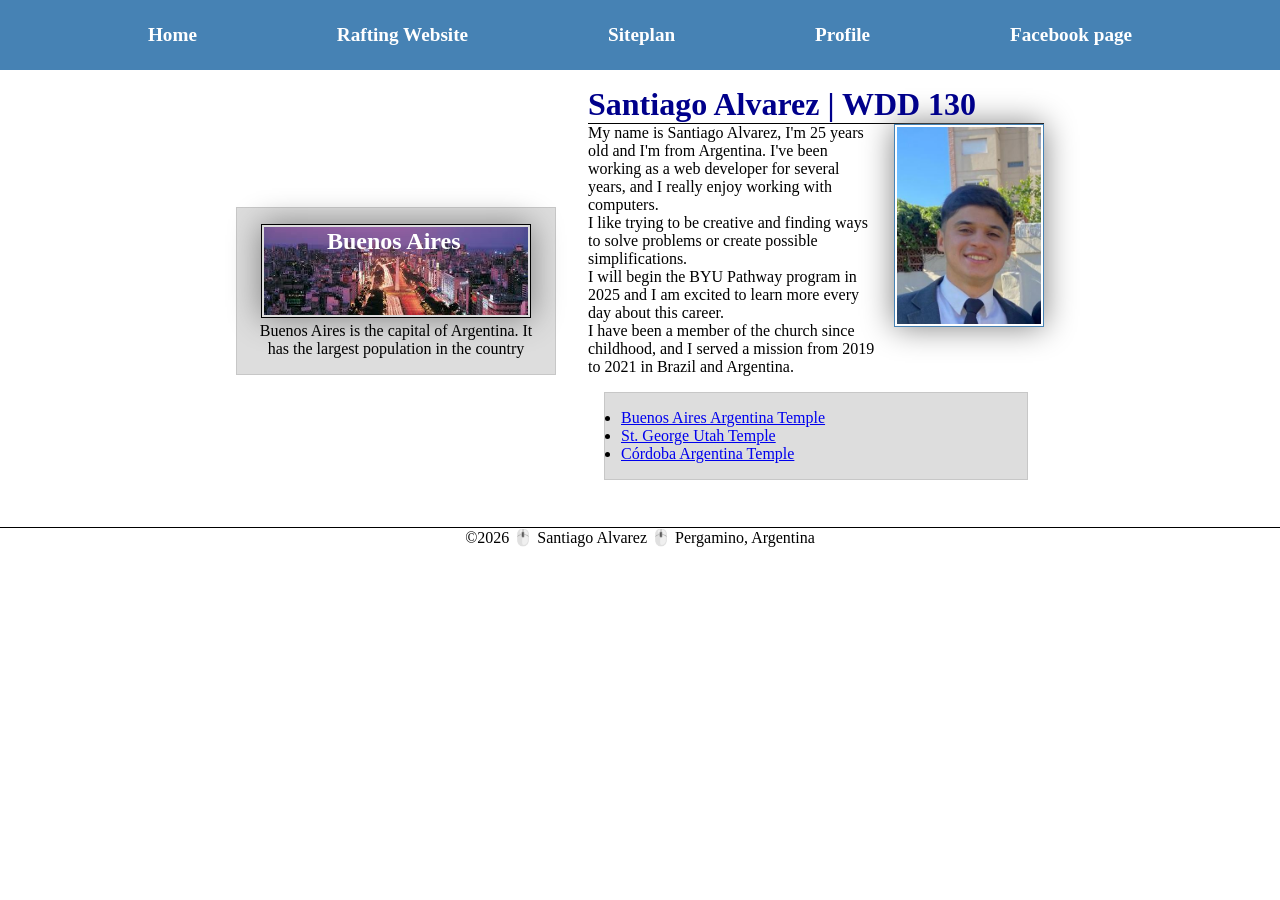
<file: index.html>
<!DOCTYPE html>
<html lang="en-US">

<head>
    <meta charset="UTF-8">
    <meta name="viewport" content="width=device-width, initial-scale=1.0">
    <title>Santiago Alvarez | WDD 130</title>
    <meta name="description"
      content="My name is Santiago Alvarez and this is my Home Page of my website to get to know me better. WDD 130">
    <meta name="author" content="Santiago Alvarez">
    <link rel="stylesheet" href="styles/styles.css">
</head>

<body>
    <header>
        <nav>
            <a href="#">Home</a>
            <a href="wwr/">Rafting Website</a>
            <a href="wwr/site-plan-rafting.html">Siteplan</a>
            <a href="https://www.linkedin.com/in/santiagoalvarezwebdeveloper/">Profile</a>
            <a href="https://www.facebook.com/santiago.alvarez.5015">Facebook page</a>
        </nav>
    </header>
    <div class="grid">
        <main>
            <h1>Santiago Alvarez | WDD 130</h1>
            <img src="images/profile.jpg" alt="Santiago Alvarez" width="200">
            <p>
                My name is Santiago Alvarez, I'm 25 years old and I'm from Argentina. I've been
                working
                as a web developer for several years, and I really enjoy working with computers.
                <br>
                I like trying to be creative and finding ways to solve problems or create possible
                simplifications. <br>
                I will begin the BYU Pathway program in 2025 and I am excited to learn more every
                day
                about this
                career. <br>
                I have been a member of the church since childhood, and I served a mission from 2019
                to
                2021 in
                Brazil and Argentina.
            </p>
            <ul class="box">
                <li>
                    <a href="https://www.churchofjesuschrist.org/temples/details/buenos-aires-argentina-temple"
                      target="_blank">Buenos Aires Argentina Temple</a>
                </li>
                <li>
                    <a href="https://www.churchofjesuschrist.org/temples/details/st.-george-utah-temple"
                      target="_blank">St. George Utah Temple</a>
                </li>
                <li>
                    <a href="https://www.churchofjesuschrist.org/temples/details/cordoba-argentina-temple"
                      target="_blank">Córdoba Argentina Temple</a>
                </li>
            </ul>
        </main>
        <aside class="box">
            <h2>Buenos Aires</h2>
            <img src="images/buenos-aires.jpg" alt="Buenos Aires landscape">
            <p>Buenos Aires is the capital of Argentina. It has the largest population in the
                country
            </p>
        </aside>
    </div>
    <footer>
        <p>©2026 🖱️ Santiago Alvarez 🖱️ Pergamino, Argentina</p>
    </footer>
</body>

</html>
</file>
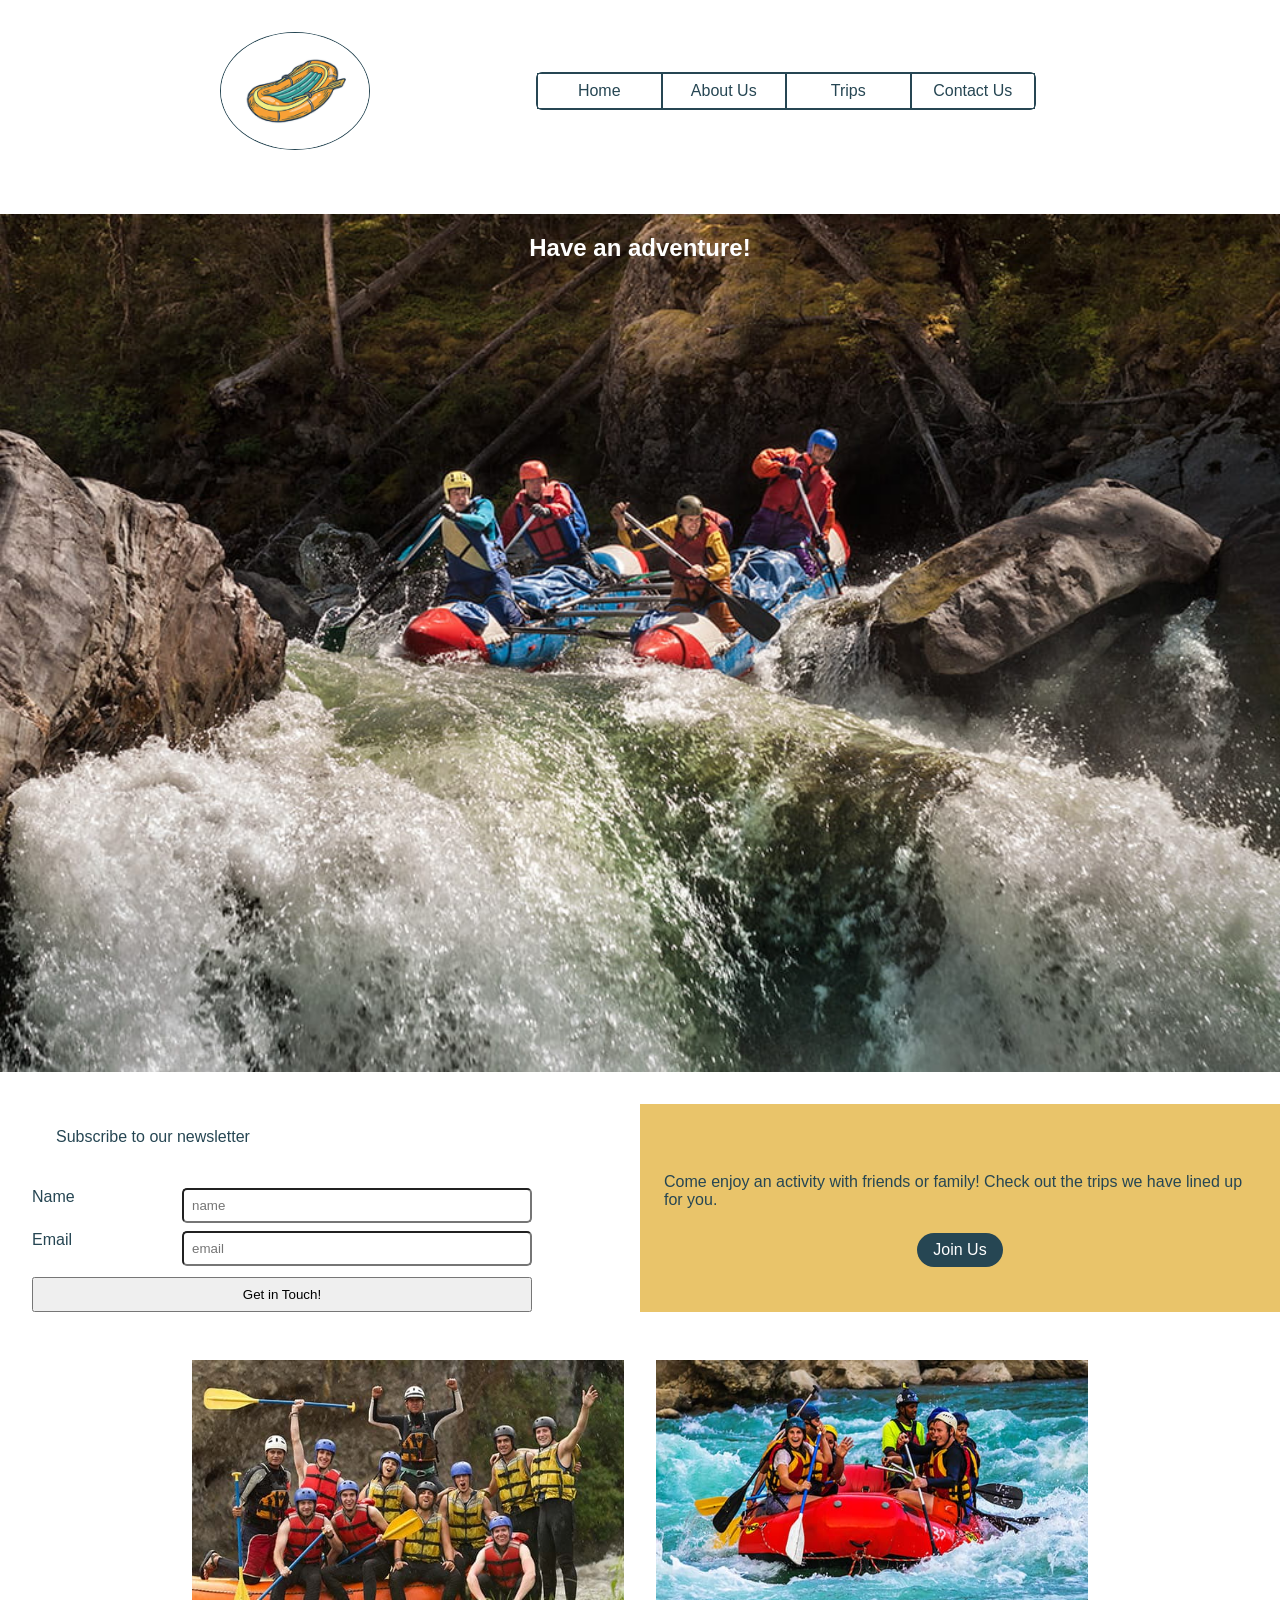
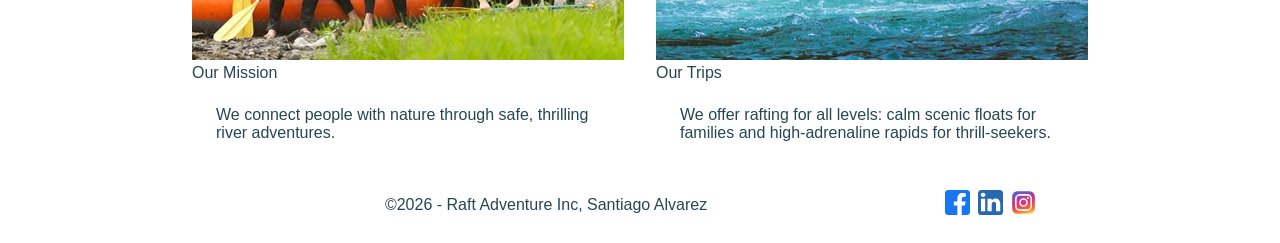
<file: wwr/index.html>
<!DOCTYPE html>
<html lang="en">

<head>
    <meta charset="UTF-8">
    <meta name="viewport" content="width=device-width, initial-scale=1.0">
    <title>Home - Raft Adventure Inc</title>
    <meta name="description"
      content="This is a website about whitewater rafting. Here you will find information about our services, goals and mission">
    <meta name="author" content="Santiago Alvarez">
    <link rel="stylesheet" href="styles/rafting.css">
</head>

<body class="home">
    <header>
        <img src="images/logo.png" alt="logo">
        <nav>
            <ul>
                <li>
                    <a href="index.html">Home</a>
                </li>
                <li>
                    <a href="about.html">About Us</a>
                </li>
                <li>
                    <a href="trips.html">Trips</a>
                </li>
                <li>
                    <a href="contact.html">Contact Us</a>
                </li>
            </ul>
        </nav>
    </header>
    <main>
        <section class="container-home-image">
            <h1>Have an adventure!</h1>
            <img src="images/home_image.jpg" alt="">
        </section>
        <div class="container-newsletter-trip">
            <div class="container-from-newsletter">
                <form class="form-container">
                    <p>Subscribe to our newsletter</p>
                    <br>
                    <div class="form-item">
                        <label for="name">Name</label>
                        <input type="text" name="name" id="name" placeholder="name">
                    </div>
                    <div class="form-item">
                        <label for="email">Email</label>
                        <input type="email" name="Email" id="email" placeholder="email">
                    </div>
                    <button type="submit">Get in Touch!</button>
                </form>
            </div>
            <div class="call-to-action">
                <p>Come enjoy an activity with friends or family! Check out the trips we have lined
                    up
                    for you.</p>
                <a href="trips.html">
                    Join Us
                </a>
            </div>
        </div>
        <div class="offerings-container">
            <div class="oferings-grid">
                <div>
                    <figure>
                        <img src="images/offerings_3.jpg" alt="people">
                        <figcaption>Our Mission</figcaption>
                    </figure>
                    <p>We connect people with nature through safe, thrilling river adventures.
                    </p>
                </div>
                <div>
                    <img src="images/offerings_1.jpg" alt="boat">
                    <figure>
                        <figcaption>Our Trips</figcaption>
                    </figure>
                    <p>We offer rafting for all levels: calm scenic floats for families and
                        high-adrenaline rapids for
                        thrill-seekers.</p>
                </div>
            </div>
        </div>
    </main>
    <footer>
        <p>©2026 - Raft Adventure Inc, Santiago Alvarez</p>
        <nav class="socialmedia">
            <a href="https://www.facebook.com/">
                <img src="images/facebook.svg" alt="Facebook Icon">
            </a>
            <a href="http://linkedin.com/">
                <img src="images/linkedin.svg" alt="Linkedin Icon">
            </a>
            <a href="https://www.instagram.com/">
                <img src="images/instagram.svg" alt="Instagram Icon">
            </a>
        </nav>
    </footer>
</body>

</html>
</file>
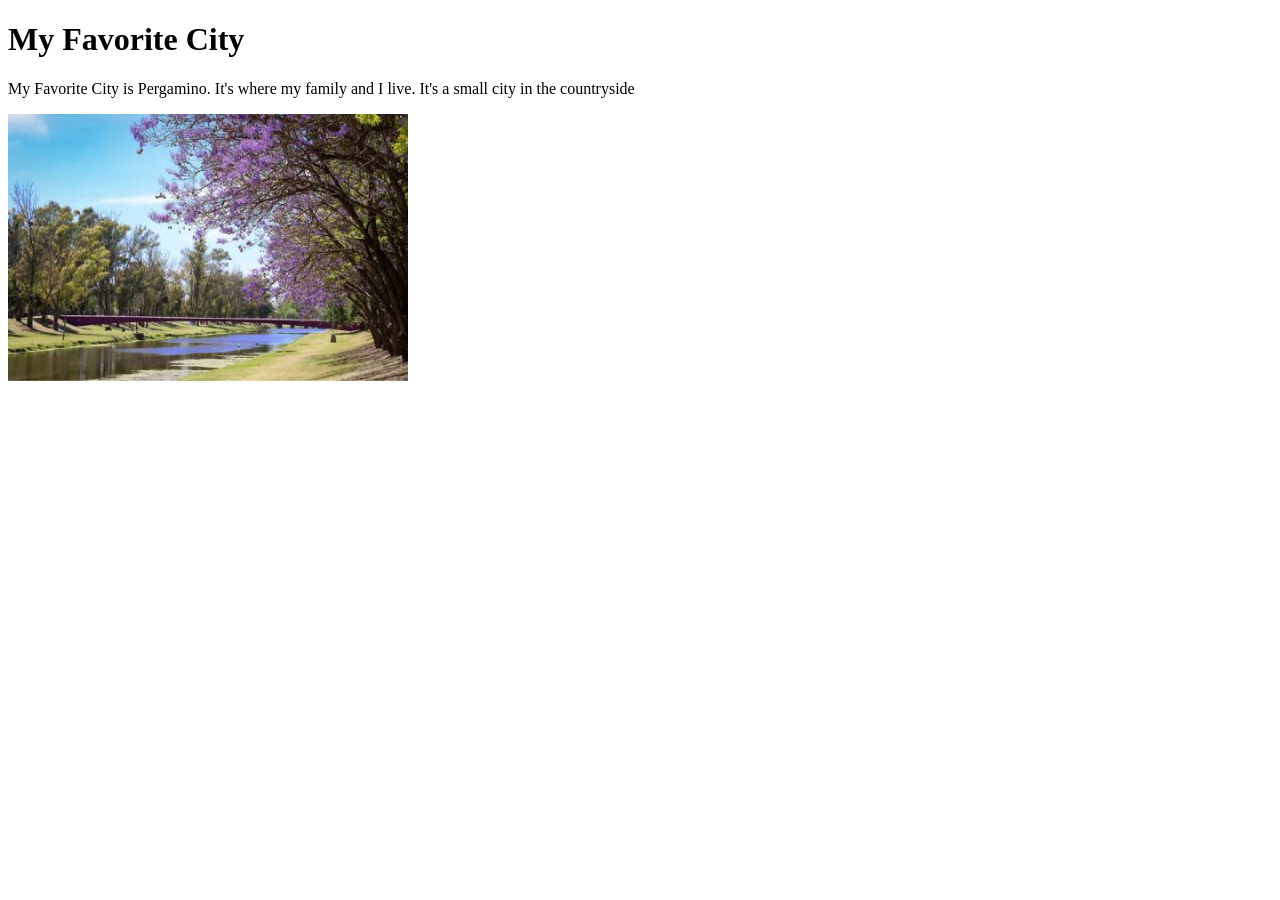
<file: week01/favorite-city.html>
<!DOCTYPE html>
<html lang="en">
<head>
    <meta charset="UTF-8">
    <meta name="viewport" content="width=device-width, initial-scale=1.0">
    <title>My Favorite City - Santiago Alvarez</title>
</head>
<body>
    <h1>My Favorite City</h1>
    <p>My Favorite City is Pergamino. It's where my family and I live. It's a small city in the countryside</p>
    <img src="images/pergamino-city.webp" alt="Pergamino, city" width="400">
</body>
</html>
</file>
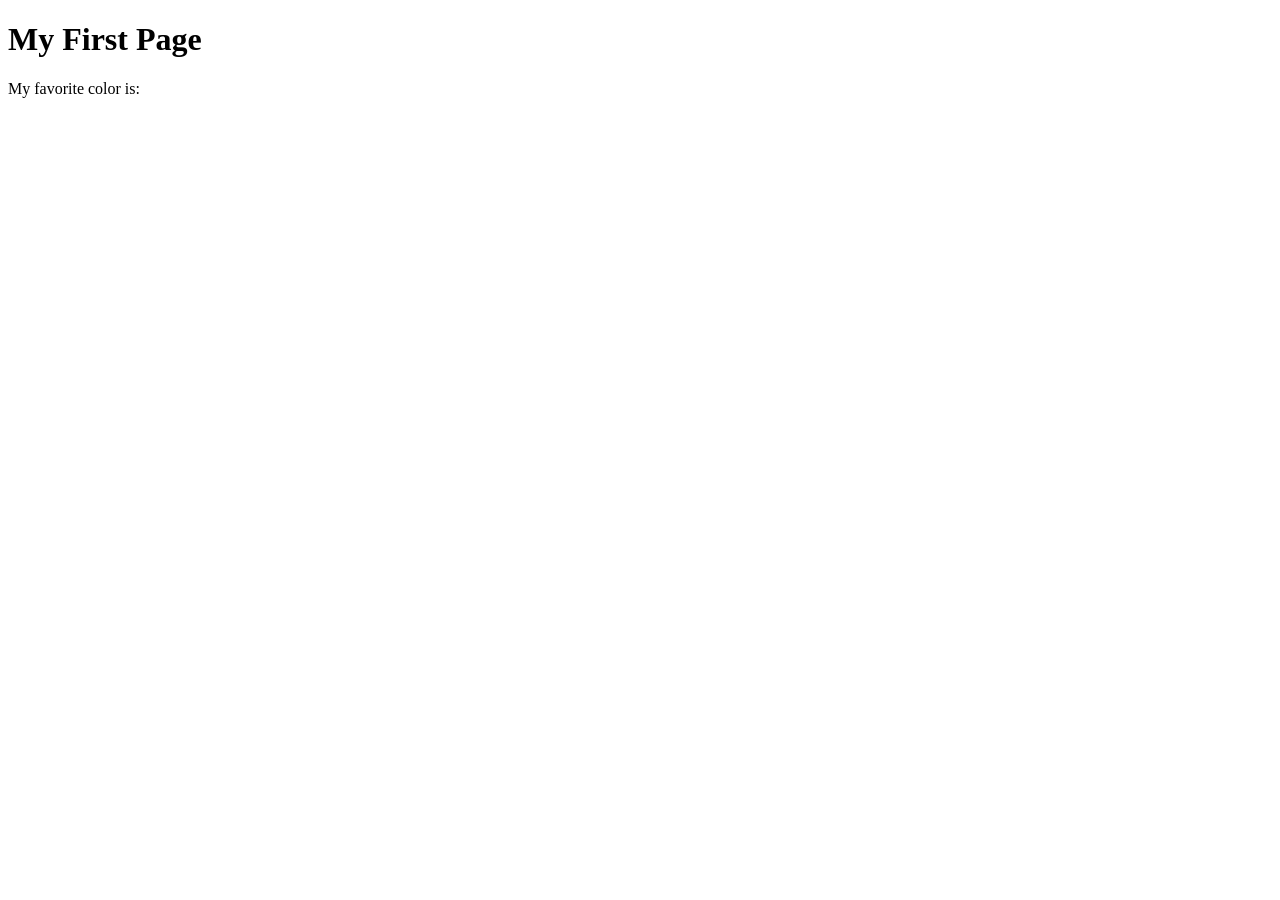
<file: week01/first-page.html>
<!DOCTYPE html>
<html lang="en">
<head>
    <meta charset="UTF-8">
    <meta name="viewport" content="width=device-width, initial-scale=1.0">
    <title>My First Page</title>
</head>
<body>
    <h1>My First Page</h1>
    <p>My favorite color is: </p>
</body>
</html>
</file>
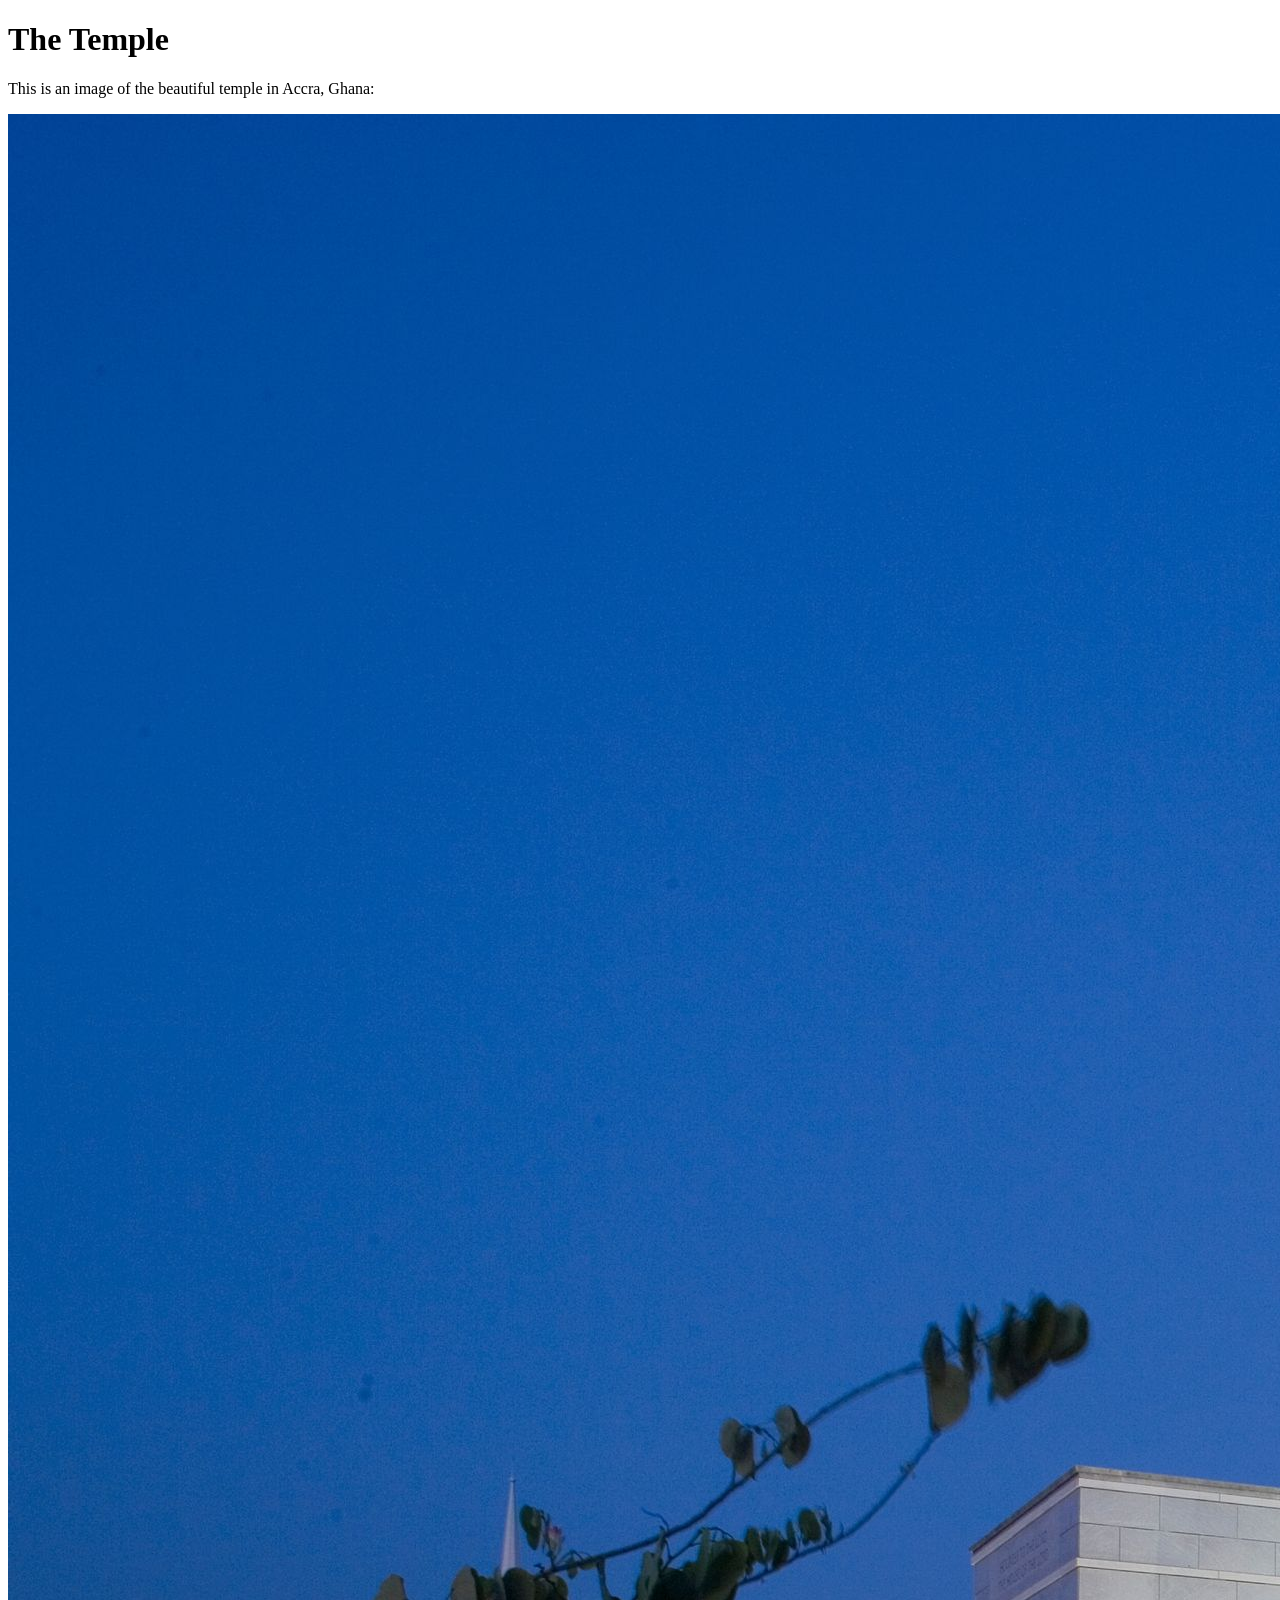
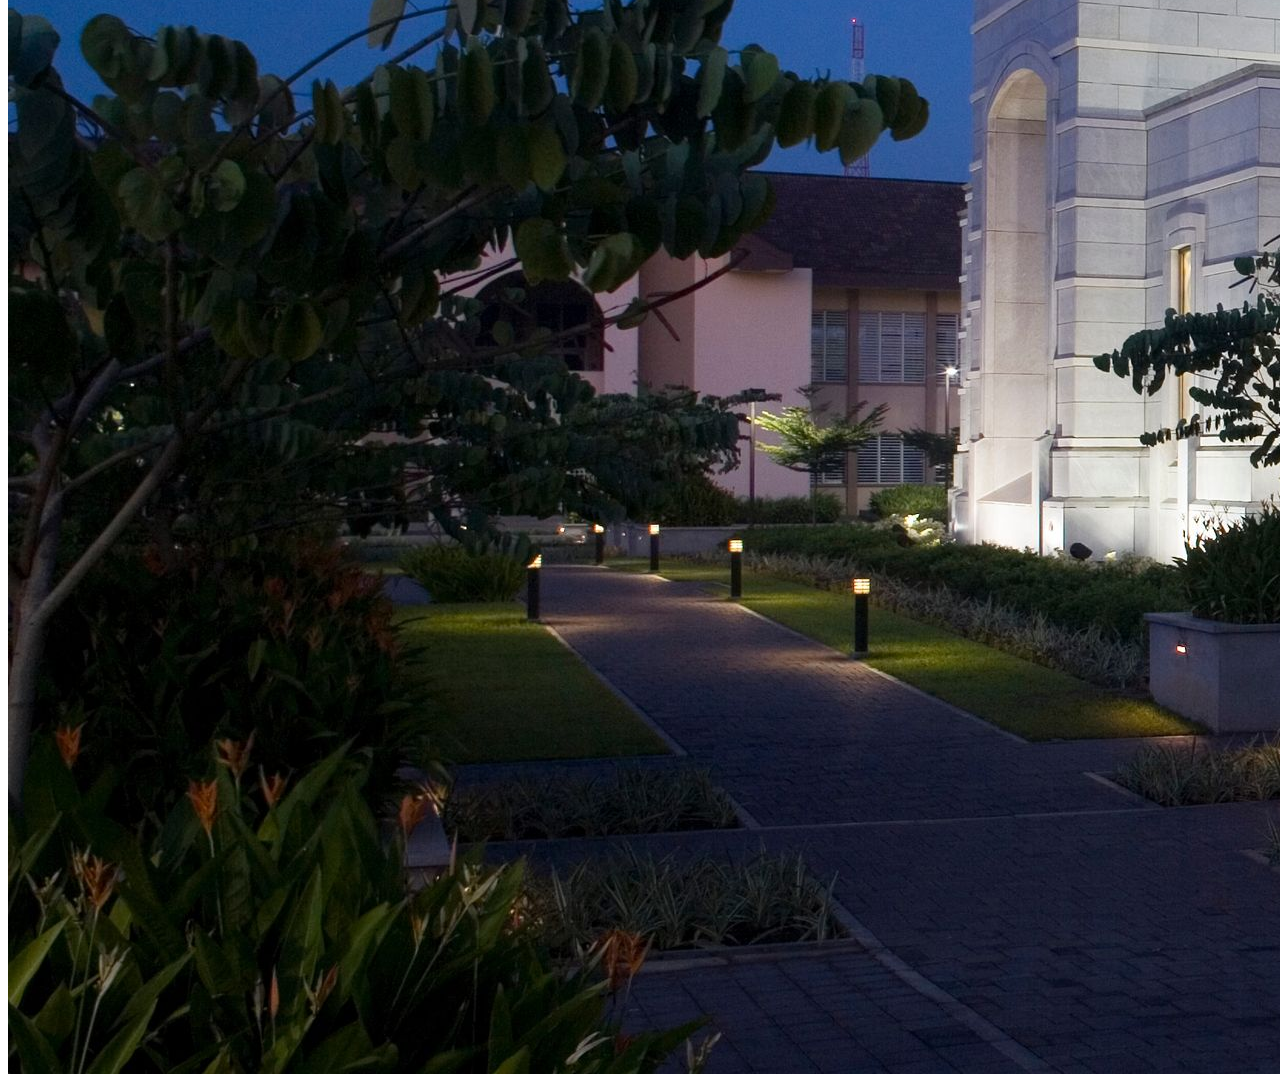
<file: week01/images.html>
<!DOCTYPE html>
<html lang="en">
<head>
    <meta charset="UTF-8">
    <meta name="viewport" content="width=device-width, initial-scale=1.0">
    <title>Temple Image</title>
</head>
<body>
    <h1>The Temple</h1>
    <p>This is an image of the beautiful temple in Accra, Ghana:</p>
    <img src="images/temple-large.jpeg" alt="The Accra Ghana Temple">
    
</body>
</html>
</file>
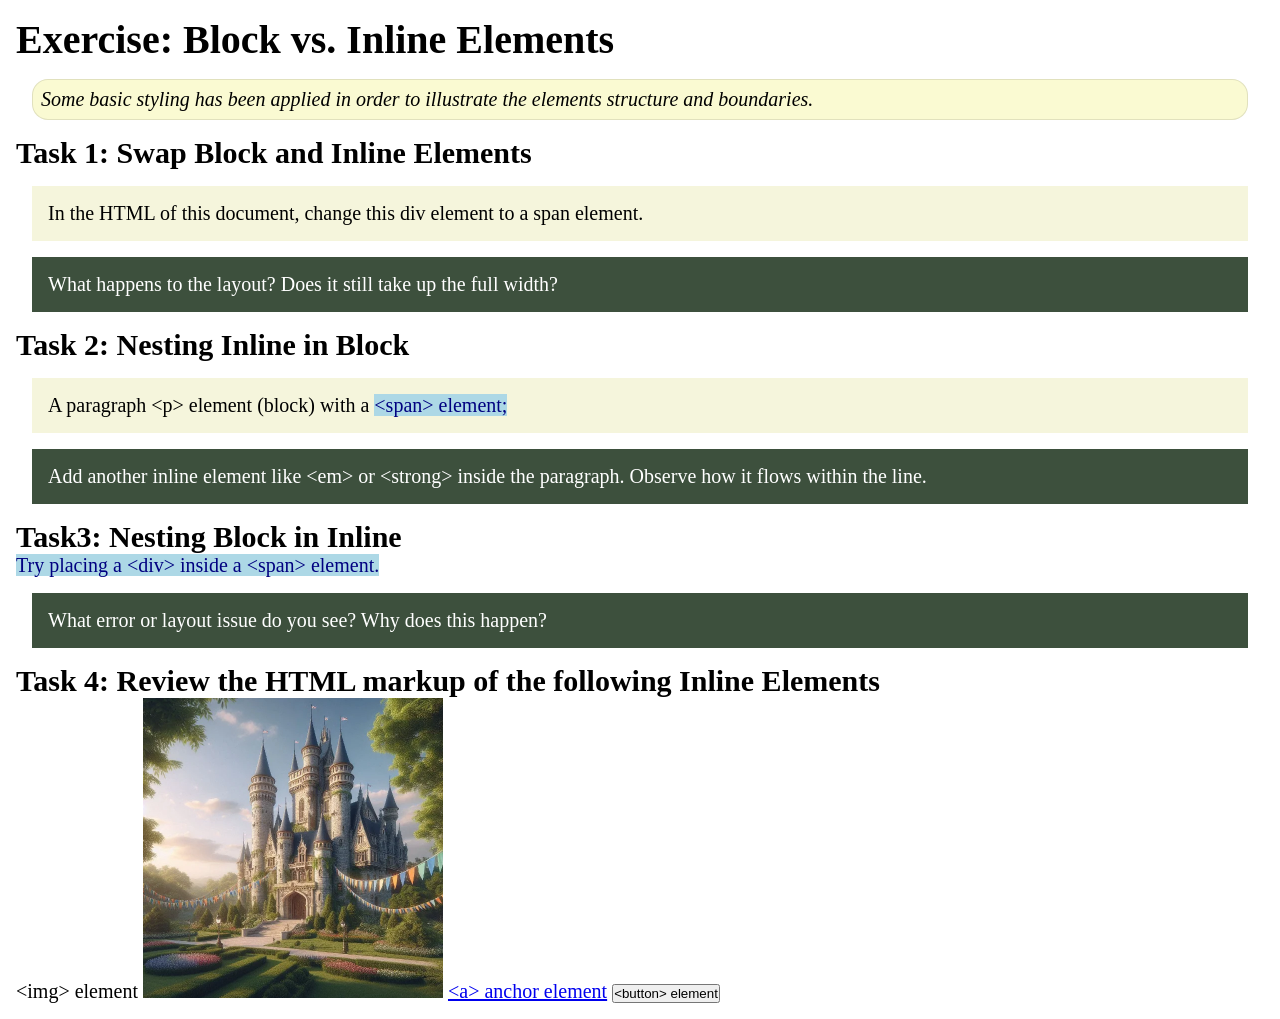
<file: week02/block-vs-inline.html>
<!DOCTYPE html>
<html lang="en">

<head>
    <meta charset="UTF-8">
    <meta name="viewport" content="width=device-width, initial-scale=1.0">
    <title>Exercise: Block vs. Inline Elements</title>
    <link rel="stylesheet" href="styles/block-vs-inline.css">
</head>

<body>
    <main>
        <h1>Exercise: Block vs. Inline Elements</h1>
        <p class="note">Some basic styling has been applied in order to illustrate the elements structure and
            boundaries.</p>

        <h2>Task 1: Swap Block and Inline Elements</h2>
        <div>In the HTML of this document, change this div element to a span element.</div>

        <p class="question">What happens to the layout? Does it still take up the full width?</p>

        <h2>Task 2: Nesting Inline in Block</h2>
        <p>A paragraph &lt;p&gt; element (block) with a <span>&lt;span&gt; element;</span></p>
        <p class="question">Add another inline element like &lt;em&gt; or &lt;strong&gt; inside the paragraph. Observe
            how it flows within the line.</p>

        <h2>Task3: Nesting Block in Inline</h2>
        <span>Try placing a &lt;div&gt; inside a &lt;span&gt; element.</span>
            <p class="question">What error or layout issue do you see? Why does this happen?</p>


            <h2>Task 4: Review the HTML markup of the following Inline Elements</h2>
        &lt;img&gt; element
        <img src="images/castle.webp" alt="placeholder image (images are inline)" width="300" height="300">
        <a href="https://churchofjesuschrist.org">&lt;a&gt; anchor element</a>
        <button type="button">&lt;button&gt; element</button>
    </main>
</body>

</html>
</file>
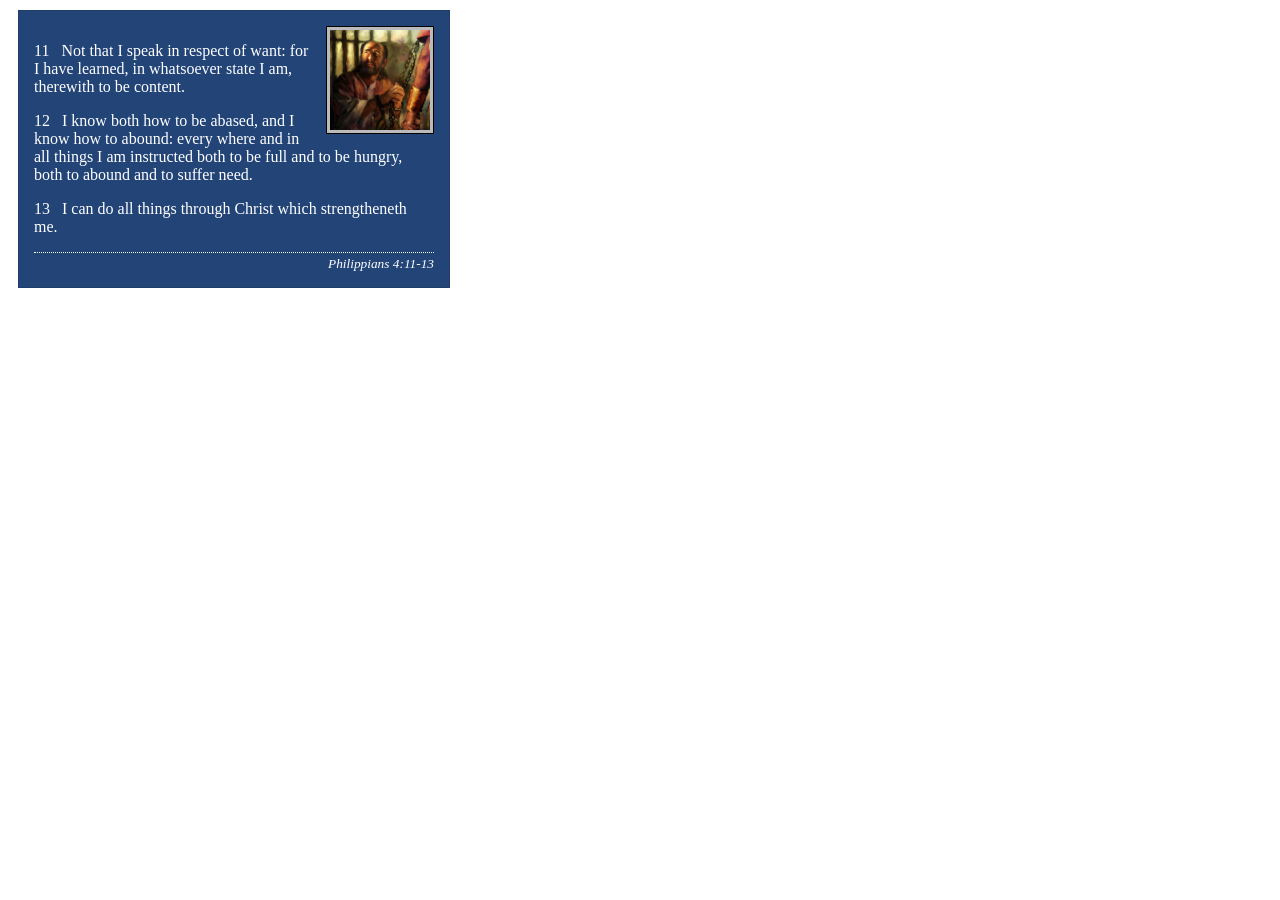
<file: week02/box-model-solution.html>
<!DOCTYPE html>
<html lang="en">
<head>
    <meta charset="UTF-8">
    <meta name="viewport" content="width=device-width, initial-scale=1.0">
    <title>Box Model Activity</title>
    <link rel="stylesheet" href="styles/box-model-solution.css">
</head>
<body>
    <main>
        <div class="callout">
            <img src="images/apostle-paul-imprisoned.webp" alt="Paul the Apostle - Imprisoned in Rome" width="200" height="200">
            <blockquote>
                <p>11 &nbsp; Not that I speak in respect of want: for I have learned, in whatsoever state I am, therewith to be content.</p>
                <p>12 &nbsp; I know both how to be abased, and I know how to abound: every where and in all things I am instructed both to be full and to be hungry, both to abound and to suffer need.</p>
                <p>13 &nbsp; I can do all things through Christ which strengtheneth me.</p>
            </blockquote>
            <cite>Philippians 4:11-13</cite>
        </div>
    </main>
</body>
</html>
</file>
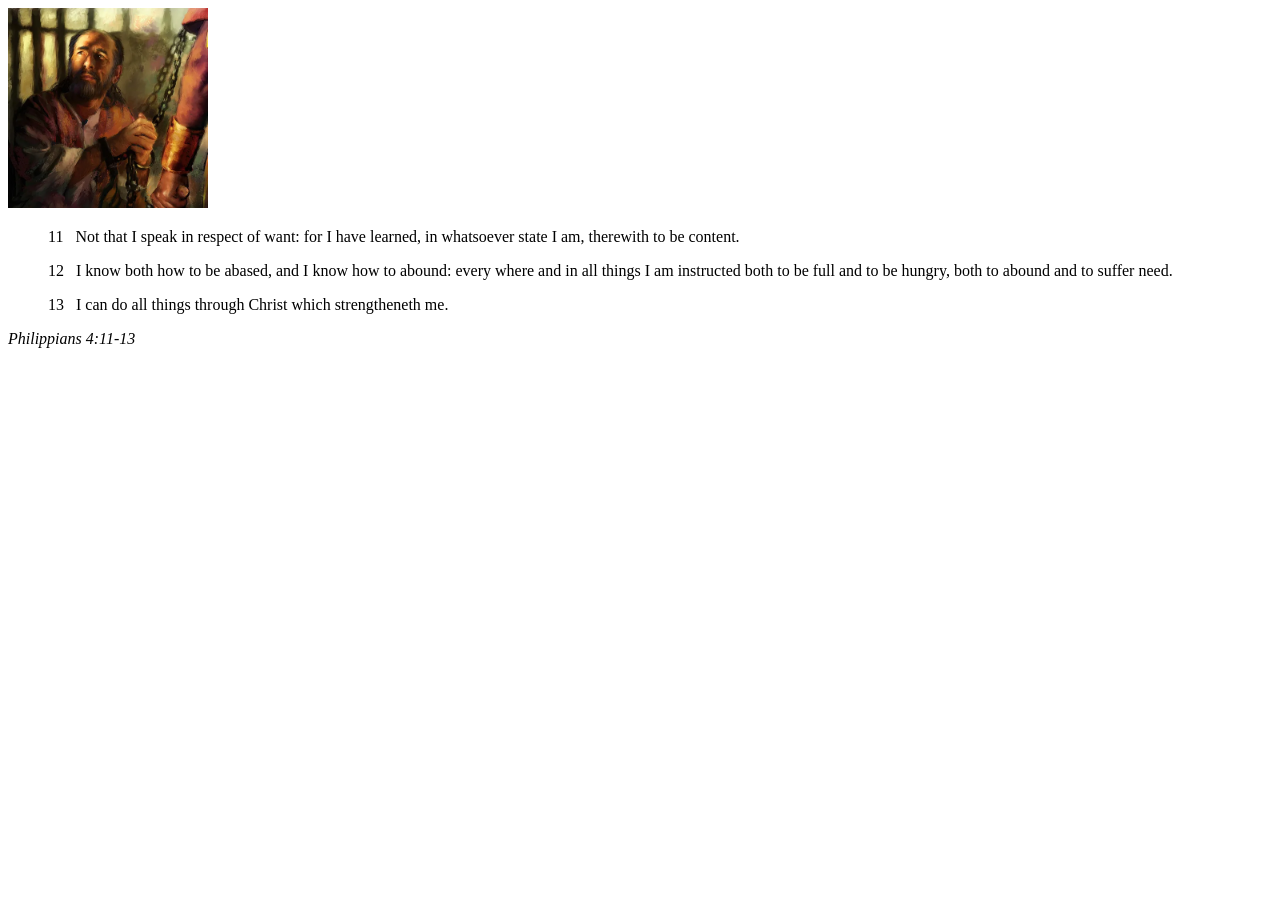
<file: week02/box-model.html>
<!DOCTYPE html>
<html lang="en">
<head>
    <meta charset="UTF-8">
    <meta name="viewport" content="width=device-width, initial-scale=1.0">
    <title>Box Model Activity</title>
</head>
<body>
    <main>
        <div class="callout">
            <img src="images/apostle-paul-imprisoned.webp" alt="Paul the Apostle - Imprisoned in Rome" width="200" height="200">
            <blockquote>
                <p>11 &nbsp; Not that I speak in respect of want: for I have learned, in whatsoever state I am, therewith to be content.</p>
                <p>12 &nbsp; I know both how to be abased, and I know how to abound: every where and in all things I am instructed both to be full and to be hungry, both to abound and to suffer need.</p>
                <p>13 &nbsp; I can do all things through Christ which strengtheneth me.</p>
            </blockquote>
            <cite>Philippians 4:11-13</cite>
        </div>
    </main>
</body>
</html>
</file>
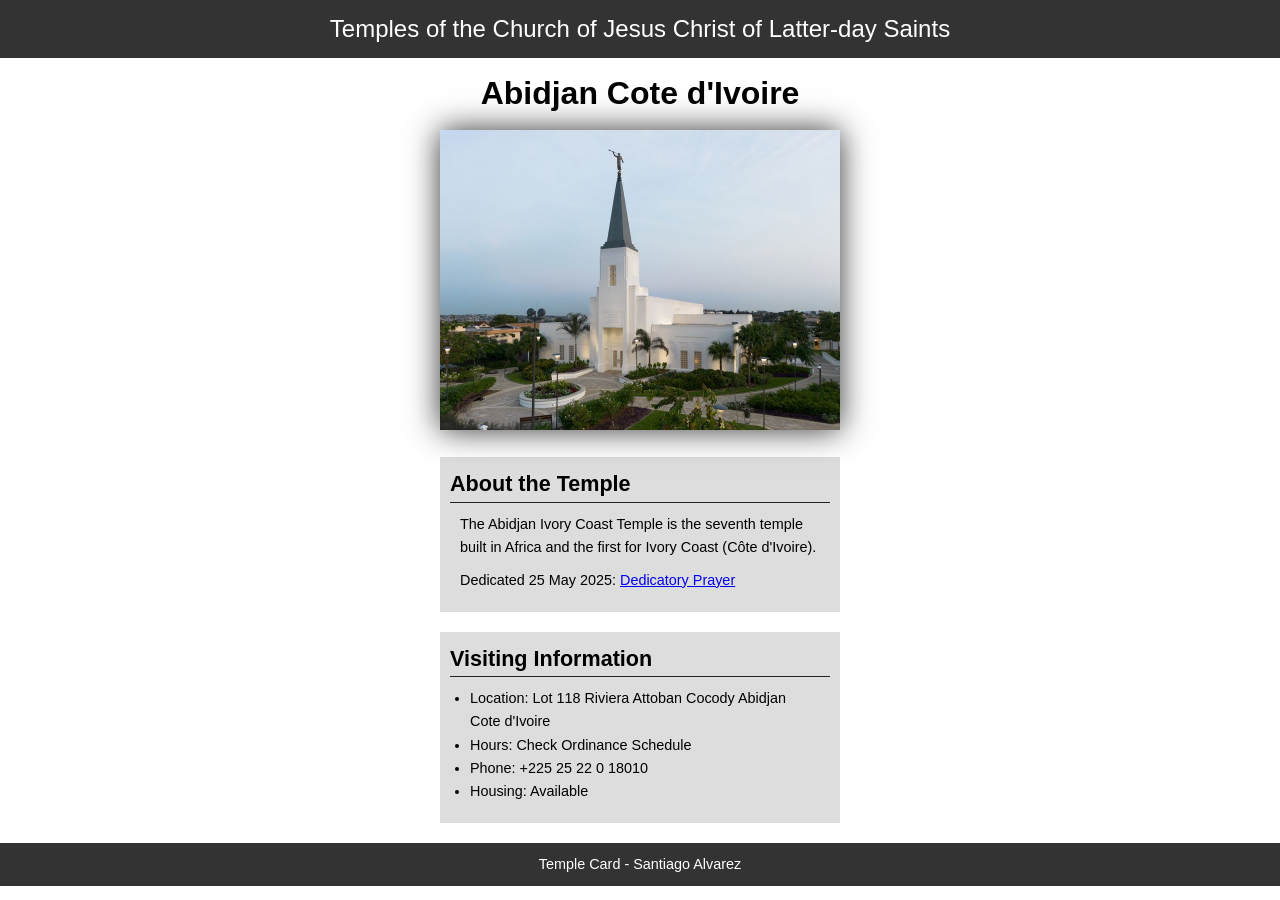
<file: week02/temple.html>
<!DOCTYPE html>
<html lang="en">

<head>
    <meta charset="UTF-8">
    <meta name="viewport" content="width=device-width, initial-scale=1.0">
    <title>Temple Card - Abidjan Cote d'Ivoire</title>
    <link rel="stylesheet" href="styles/temple.css">
</head>

<body>
    <header>
        <p>Temples of the Church of Jesus Christ of Latter-day Saints</p>
    </header>
    <main>
        <h1>Abidjan Cote d'Ivoire</h1>
        <picture>
            <img src="images/abidjan-ivory-coast.jpeg" alt="Abidjan Cote d'Ivoire Temple">
        </picture>
        <section>
            <h2>About the Temple</h2>
            <p>The Abidjan Ivory Coast Temple is the seventh temple built in Africa and the first
                for Ivory Coast (Côte
                d'Ivoire).</p>
            <p>Dedicated 25 May 2025: <a
                  href="https://www.churchofjesuschrist.org/temples/dedicatory-prayer/abidjan-ivory-coast-temple/2025-05-25?lang=eng"
                  target="_blank" rel="noopener noreferrer">Dedicatory Prayer</a></p>
        </section>
        <section>
            <h2>Visiting Information</h2>
            <ul>
                <li>Location: Lot 118 Riviera Attoban Cocody Abidjan Cote d'Ivoire</li>
                <li>Hours: Check Ordinance Schedule</li>
                <li>Phone: +225 25 22 0 18010</li>
                <li>Housing: Available</li>
            </ul>
        </section>
    </main>
    <footer>
        <p>Temple Card - Santiago Alvarez</p>
    </footer>
</body>

</html>
</file>
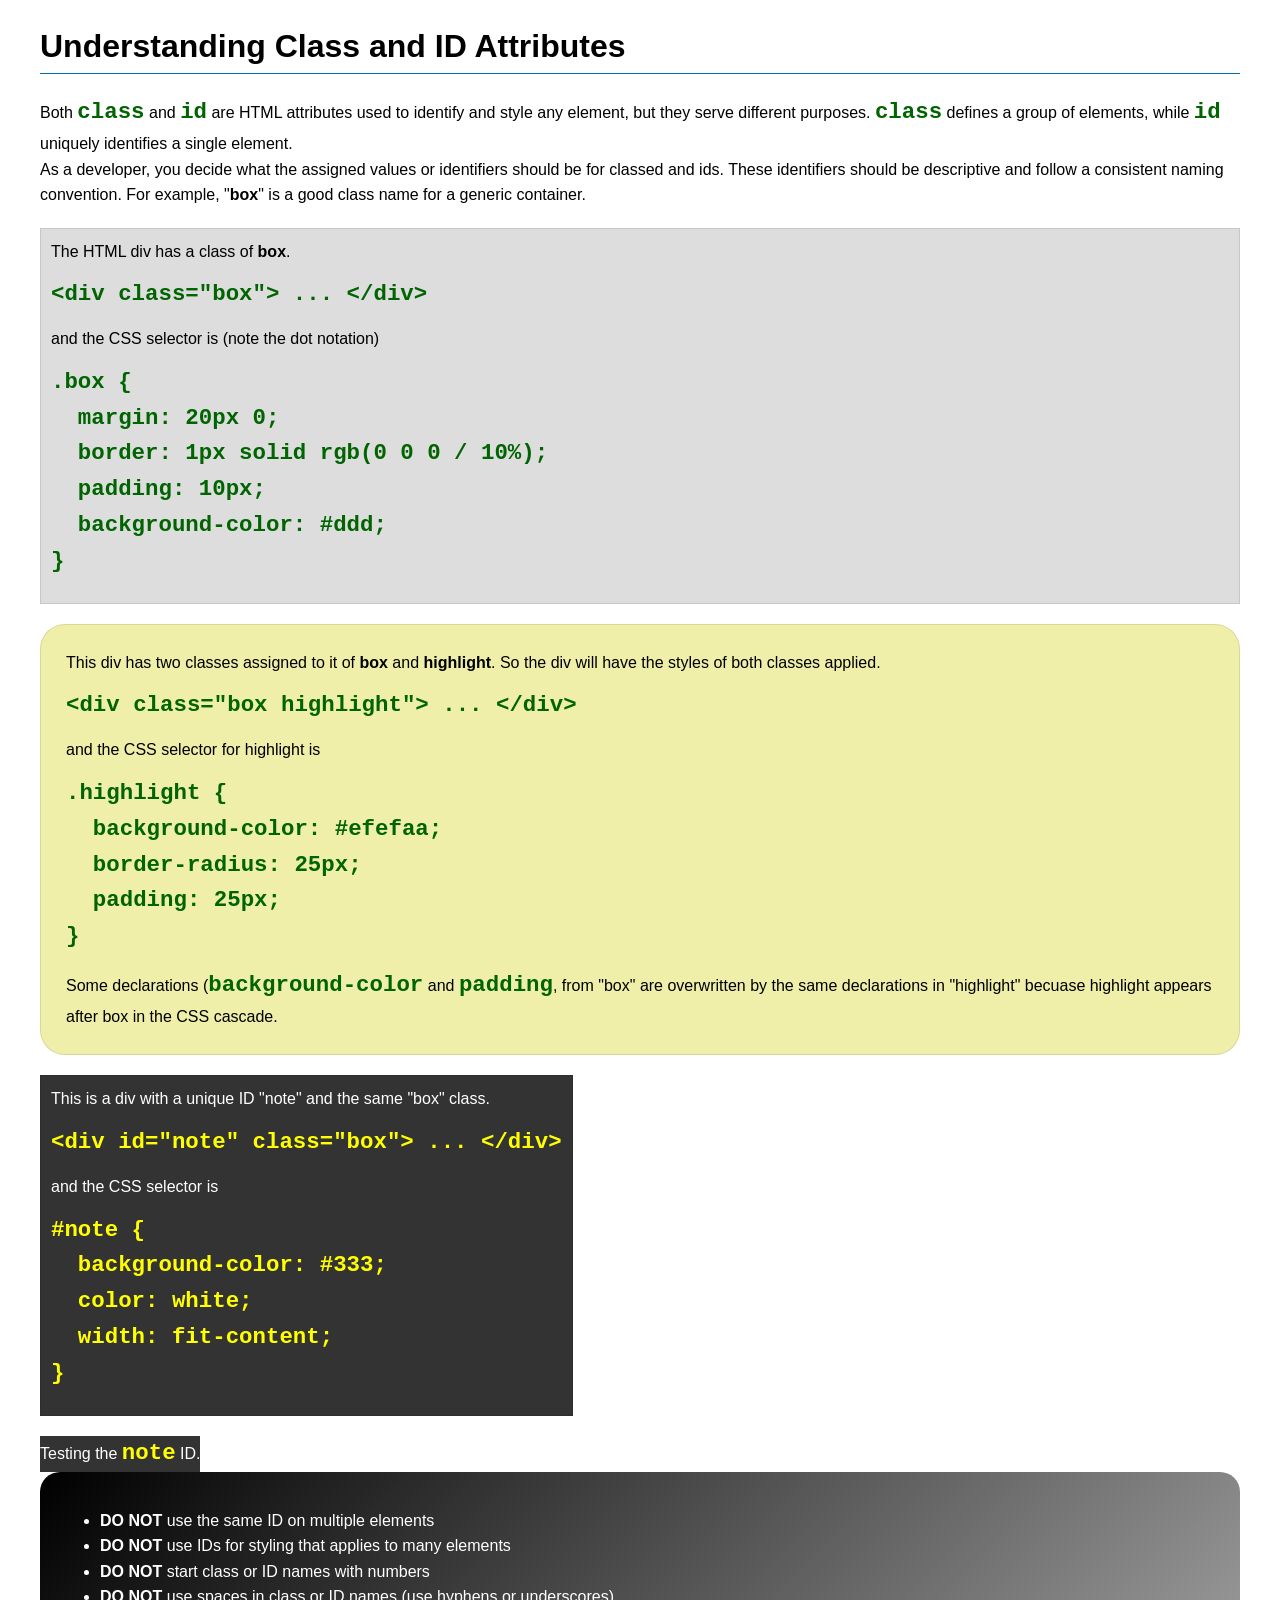
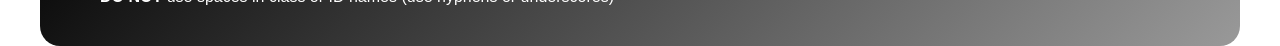
<file: week03/class-and-id.html>
<!DOCTYPE html>
<html lang="en">

<head>
    <meta charset="UTF-8">
    <meta name="viewport" content="width=device-width, initial-scale=1.0">
    <title>Class vs ID Attributes</title>
    <link rel="stylesheet" href="styles/class-and-id.css">
</head>

<body>
    <h1>Understanding Class and ID Attributes</h1>
    <p>Both <code>class</code> and <code>id</code> are HTML attributes used to identify and style any element, but they
        serve different purposes. <code>class</code> defines a group of elements, while <code>id</code> uniquely
        identifies a single element.</p>
    <p>As a developer, you decide what the assigned values or identifiers should be for classed and ids. These
        identifiers should be
        descriptive and follow a consistent naming convention. For example, "<strong>box</strong>" is a good class name
        for a generic container.</p>
    <div class="box">
        <p>The HTML div has a class of <strong>box</strong>.</p>
        <pre><code class="html">&lt;div class="box"&gt; ... &lt;/div&gt;</code></pre>
        and the CSS selector is (note the dot notation)
        <pre><code class="css">.box {
  margin: 20px 0;
  border: 1px solid rgb(0 0 0 / 10%);
  padding: 10px;
  background-color: #ddd; 
}</code></pre>
    </div>

    <div class="box highlight">
        <p>This div has two classes assigned to it of <strong>box</strong> and <strong>highlight</strong>. So the div
            will have the styles of both classes applied.</p>
        <pre><code class="html">&lt;div class="box highlight"&gt; ... &lt;/div&gt;</code></pre>
        and the CSS selector for highlight is
        <pre><code class="css">.highlight {
  background-color: #efefaa;
  border-radius: 25px;
  padding: 25px;
}</code></pre>
<p>Some declarations (<code>background-color</code> and <code>padding</code>, from "box" are overwritten by the same declarations in "highlight" becuase highlight appears after box in the CSS cascade.</p>
    </div>

    <div id="note" class="box">
        <p>This is a div with a unique ID "note" and the same "box" class.</p>
        <pre><code class="html">&lt;div id="note" class="box"&gt; ... &lt;/div&gt;</code></pre>
        and the CSS selector is
        <pre><code class="css">#note {
  background-color: #333;
  color: white;
  width: fit-content;
}</code></pre>
    </div>

    <div id="note">
        <p>Testing the <code>note</code> ID.</p>
    </div>

    <section id="best-practice">
        <ul>
            <li><strong>DO NOT</strong> use the same ID on multiple elements</li>
            <li><strong>DO NOT</strong> use IDs for styling that applies to many elements</li>
            <li><strong>DO NOT</strong> start class or ID names with numbers</li>
            <li><strong>DO NOT</strong> use spaces in class or ID names (use hyphens or underscores)</li>
        </ul>
    </section>




</body>

</html>
</file>
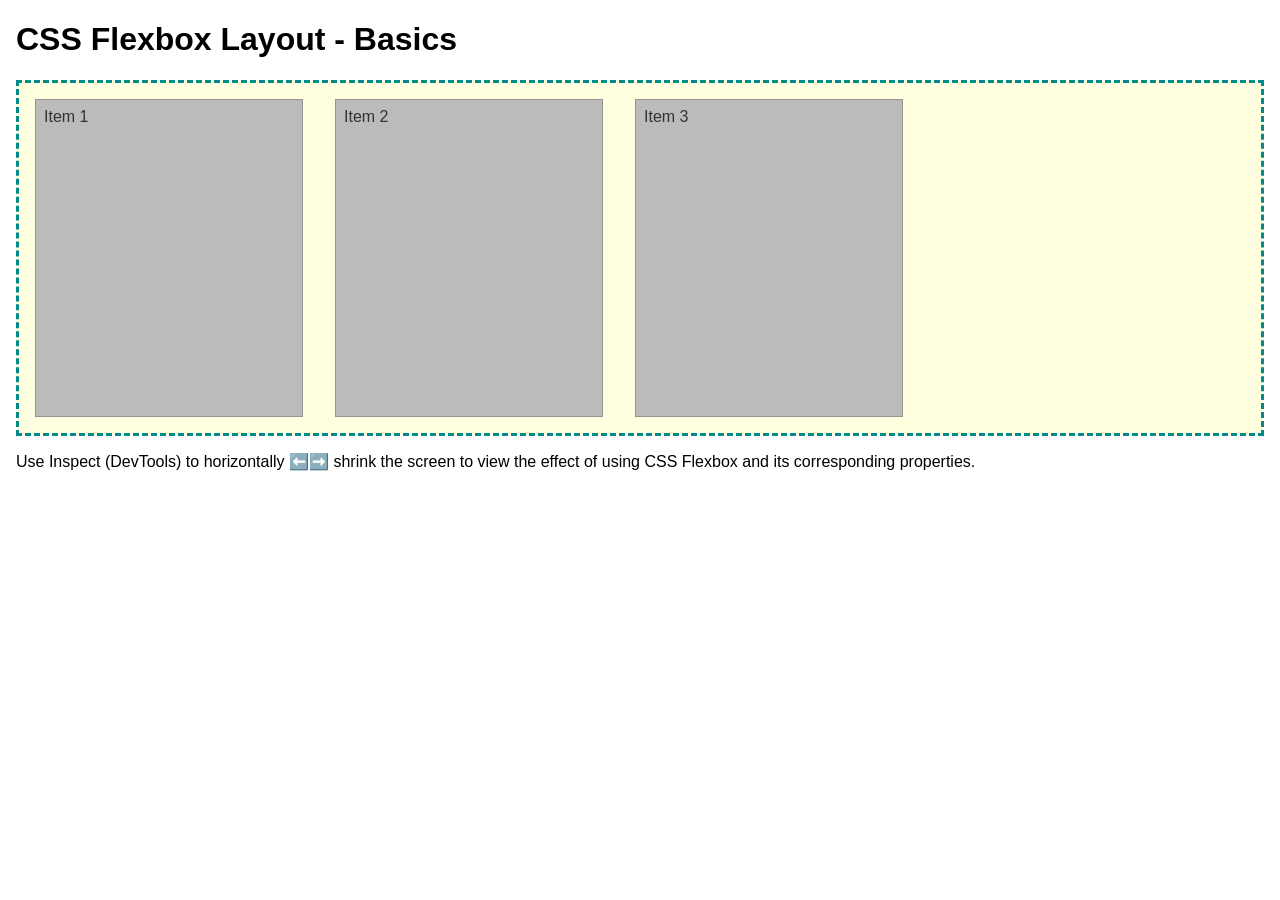
<file: week04/flexbox-layout.html>
<!DOCTYPE html>
<html lang="en">
<head>
    <meta charset="UTF-8">
    <meta name="viewport" content="width=device-width, initial-scale=1.0">
    <title>CSS Flexbox Layout - Basics</title>
    <link rel="stylesheet" href="styles/flexbox.css">
</head>
<body>
    <main>
        <h1>CSS Flexbox Layout - Basics</h1>
        <div class="flex-container">
            <div class="flex-item item1">Item 1</div>
            <div class="flex-item item2">Item 2</div>
            <div class="flex-item item3">Item 3</div>
        </div>
        <p>Use Inspect (DevTools) to horizontally ⬅️➡️ shrink the screen to view the effect of using CSS Flexbox and its corresponding properties.</p>
    </main>
</body>
</html>
</file>
<file: styles/styles.css>
* {
    margin: 0;
    padding: 0;
    box-sizing: border-box;
}

nav {
    background-color: steelblue;
    padding: 1rem;
    display: flex;
    justify-content: space-evenly;
    align-items: center;
}

nav a {
    display: block;
    padding: 0.5rem;
    text-decoration: none;
    font-size: 1.2rem;
    font-weight: 700;
    color: #fff;
}

.header,
.grid,
.footer {
    max-width: 840px;
    margin: 0 auto;
}

main {
    margin: 1rem;
    grid-column: 2;
}

main img {
    width: 150px;
    height: auto;
    border: 1px solid steelblue;
    padding: 2px;
    box-shadow: 0 0 30px gray;
    float: right;
    margin: 0 0 1rem 1rem;
}

h1 {
    color: darkblue;
    border-bottom: 1px solid black;
}

img {
    width: 150px;
    height: auto;
    border: 1px solid black;
    padding: 2px;
    box-shadow: 0 0 30px gray;
}

aside {
    width: 20em;
    position: relative;
    grid-column: 1;
    grid-row: 1;
    text-align: center;
}

aside img {
    width: 270px;
    height: auto;
}

aside h2 {
    position: absolute;
    top: 20px;
    left: 90px;
    color: #fff;
}

p {
    padding: 0;
}

footer {
    margin-top: 15px;
    border-top: 1px solid #000;
    text-align: center;
}

/* Class Selectors */

.box {
    margin: 1rem;
    border: 1px solid rgb(0 0 0 / 10%);
    padding: 1rem;
    background-color: #ddd;
    color: #000;
}

.grid {
    display: grid;
    align-items: center;
}
</file>
<file: wwr/styles/rafting.css>
:root {
    --primary-color: #055a05;
    --secondary-color: #f4a261;
    --accent1-color: #264653;
    --accent2-color: #e9c46a;
    --heading-font: "Times New Roman", "Georgia", serif;
    --body-font: Arial, Helvetica, sans-serif;
}

* {
    margin: 0;
    padding: 0;
    box-sizing: border-box;
}

body {
    font-family: var(--body-font);
    color: var(--accent1-color);
}

header,
main,
footer {
    width: 840px;
    margin: 0 auto;
}

.hero h1,
.history-section h2 {
    font-size: var(--heading-font);
    color: var(--primary-color);
}

nav,
p,
section,
article {
    margin: 16px;
    padding: 8px;
}

.hero {
    position: relative;
}

.hero img {
    display: block;
    width: 100%;
    height: auto;
}

.hero h1 {
    position: absolute;
    top: 20px;
    width: 100%;
    padding: 16px;
    text-align: center;
    opacity: 0.7;
    background-color: var(--accent1-color);
    color: #fff;
}

.hero article {
    position: absolute;
    bottom: 0;
    background: var(--accent2-color);
    filter: drop-shadow(.1rem .3rem .1rem var(--secondary-color));
    display: flex;
    align-items: center;
}

.hero article img {
    width: 125px;
    float: right;
}

header {
    display: grid;
    grid-template-columns: repeat(2, 1fr);
    margin-top: 2rem;
    margin-bottom: 2rem;
}

header img {
    border: solid 1px var(--accent1-color);
    border-radius: 50%;
    width: 150px;
}

header nav a {
    text-decoration: none;
    color: var(--accent1-color);
}

header nav {
    display: flex;
    justify-content: center;
    align-items: center;
}

header nav ul {
    display: flex;
    justify-content: center;
    list-style: none;
    border: solid 1px var(--accent1-color);
    border-radius: 6px;
    width: 500px;
}

header nav li:not(:first-child) {
    border-left: 1px solid var(--accent1-color);
}

header nav ul li {
    padding: .5rem 1rem;
    text-align: center;
    border: solid 1px var(--accent1-color);
    flex: 1 1 0;
}

.history-section h2,
.adventure-section h2 {
    font-size: 21px;
    text-align: center;
    margin-bottom: 1rem;
}

.history-section div {
    display: flex;
    align-items: center;
}

.history-section div img {
    width: 180px;
}

.adventure-section div {
    display: grid;
    grid-template-columns: repeat(5, 1fr);
    gap: 1rem;
}

.adventure-section div figure {
    text-align: center;
}

.adventure-section div figure img {
    width: 100%;
    height: auto;
}

footer {
    display: flex;
    align-items: center;
}

footer p {
    width: 80%;
    text-align: center;
}

.socialmedia {
    width: 20%;
    display: flex;
    justify-content: end;
    gap: .5rem;
}

.socialmedia a {
    text-decoration: none;
}

.socialmedia a img {
    width: 25px;
}

/* contact.html */
.box-information {
    display: flex;
    flex-direction: column;
    align-items: center;
    padding-top: 1rem;
}

.box-information p {
    margin: 0;
    padding: 3px;
}

.maps-form-container {
    display: grid;
    grid-template-columns: repeat(2, 1fr);
    gap: 1rem;
}

.maps-container {
    display: flex;
}

.maps-container iframe {
    width: 100%;
}

.form-container {
    display: flex;
    flex-direction: column;
}

.form-item {
    display: flex;
}

.form-item label {
    display: inline-block;
    width: 30%;
}

.form-item input {
    width: 70%;
}

.form-textarea textarea {
    width: 100%;
}

.form-item input,
.form-textarea textarea {
    padding: .5rem;
    margin-bottom: .5rem;
    border-radius: 5px;
}

.container-checkbox {
    display: flex;
}

.container-checkbox p {
    width: 110px;
    margin: 0;
    padding: 0;
}

.container-checkbox div {
    display: flex;
    flex-direction: column;
    padding-left: 5px;
}

.container-checkbox div label {
    padding: .5rem 0;

}

.form-container input[type="radio"],
.form-container input[type="checkbox"] {
    margin: 5px;
}

.form-container button {
    margin-top: .2rem;
    padding: .5rem 0;
}

.employee-profile div {
    width: 100%;
    display: flex;
    justify-content: space-around;
}

.employee-profile div figure img {
    width: 175px;
    height: 175px;
}

/* index.html */
.home main {
    width: 100%;
    display: flex;
    flex-direction: column;
}

.home section {
    margin: 2rem 0;
    padding: 0;
}

.container-home-image {
    position: relative;
}

.container-home-image img {
    display: block;
    width: 100%;
    height: auto;
}

.container-home-image h1 {
    position: absolute;
    text-align: center;
    color: #fff;
    top: 20px;
    width: 100%;
}

.container-newsletter-trip {
    display: grid;
    grid-template-columns: repeat(2, 1fr);
}

.container-from-newsletter .form-container {
    width: 500px;
    margin-left: 2rem;
}

.home-trip-container {
    background: var(--accent2-color);
    filter: drop-shadow(.1rem .3rem .1rem var(--secondary-color));
    margin-bottom: 4rem;
    padding-bottom: 2rem;
    display: flex;
    align-items: center;
    flex-direction: column;
}

.call-to-action {
    display: flex;
    flex-direction: column;
    justify-content: center;
    align-items: center;
    background: var(--accent2-color);
    padding: 1rem 0;
}

.call-to-action a {
    background: var(--accent1-color);
    color: white;
    padding: .5rem 1rem;
    border-radius: 2rem;
    text-decoration: none;
    border: none;
}

.offerings-container {
    display: flex;
    justify-content: center;
    width: 100%;
    padding-top: 3rem;
}

.oferings-grid {
    display: grid;
    grid-template-columns: repeat(2, 1fr);
    gap: 2rem;
    width: 70%;
}

.oferings-grid img {
    width: 100%;
    height: 300px;
}

/* trips.html */
.container-types-trips div {
    width: 100%;
    border: solid 1px;
    display: flex;
    margin: 1rem 0;
}

.container-types-trips div img {
    width: 180px;
    height: 200px;
}

.table-container {
    margin: 2rem;
}

.table-container table {
    width: 100%;
    border-collapse: collapse;
}

.table-container table caption {
    background: var(--accent1-color);
    color: var(--accent2-color);
    padding: .5rem 0;
    font-weight: bold;
}

.table-container table td,
.table-container table th {
    border: solid var(--accent1-color) 1px;
    text-align: end;
    padding: 5px;
}

.table-container table td:first-child,
.table-container table th:first-child {
    text-align: center;
}
</file>
<file: week02/styles/block-vs-inline.css>
* {
    margin: 0;
    padding: 0;
}

body {
    font-size: 20px;
    margin: 1rem;
}

p,
div {
    background-color: beige;
    margin: 1rem;
    padding: 1rem;
}

span {
    color: navy;
    background-color: lightblue;
}

code {
    margin: 0;
    padding: 0;
    color: green;
    font-size: 1.2rem;
}

.note {
    font-style: italic;
    background-color: lightgoldenrodyellow;
    border-radius: 1rem;
    border: 1px solid rgb(0 0 0 / 10%);
    margin: 1rem;
    padding: .5rem;
}

.question {
    background-color: #3d503d;
    color: #fff;
}
</file>
<file: week02/styles/box-model-solution.css>
.callout {
    max-width: 400px;
    margin: 10px;
    border: 1px solid rgba(0, 0, 0, .1);
    padding: 15px;
    background-color: #247;
    color: #fff;
}

.callout img {
    float: right;
    margin: 0 0 10px 15px;
    border: 1px solid #000;
    padding: 3px;
    background-color: #bbb;
    width: 100px;
    height: auto;

}

blockquote {
    margin: 0;
}

cite {
    display: block;
    border-top: 1px dotted #fff;
    padding-top: 3px;
    text-align: right;
    font-size: smaller;
}
</file>
<file: week02/styles/temple.css>
* {
    margin: 0;
    padding: 0;
    box-sizing: border-box;
}

body {
    font-family: Arial, Helvetica, sans-serif;
    line-height: 1.6;
}

header,
footer {
    background-color: #333;
    color: #fff;
    padding: 10px;
    text-align: center;
    font-size: 1.5rem;
}

main {
    width: 400px;
    margin: 0 auto;
}

h1 {
    margin: 10px;
    text-align: center;
}

h2 {
    border-bottom: 1px solid #222;
}

img {
    width: 100%;
    height: auto;
    box-shadow: 0 0 30px #333;
}

section {
    margin: 20px 0;
    border: 1 solid rgb(0 0 0 / 10%);
    padding: 10px;
    background-color: #ddd;
    font-size: .9rem;
}

section p {
    margin: 10px;
}

ul {
    margin: 10px 20px;

}

footer {
    font-size: .9rem;
}
</file>
<file: week03/styles/class-and-id.css>
body {
    font-family: Arial, sans-serif;
    line-height: 1.6;
    margin: 0;
    padding: 0 40px;
}

h1 {
    border-bottom: 1px solid rgb(0 110 182);
    padding-bottom: 0;
}



p {
    margin: 0;
}

code {
    color: darkgreen;
    font-weight: 700;
    font-size: 1.4rem;
}

/* Class examples - can be reused */

.box {
    margin: 20px 0;
    border: 1px solid rgb(0 0 0 / 10%);
    padding: 10px;
    background-color: #ddd; /* this is shorthand for #dddddd */
}

.highlight {
    background-color: #efefaa;
    border-radius: 25px;
    padding: 25px;
}

/* ID examples - should be unique */

#note {
    background-color: #333;
    color: white;
    width: fit-content;
}

#note code {
    color: yellow;
}

#best-practice {
    background: linear-gradient(135deg, #000 0%, #999 100%);
    color: white;
    border-radius: 20px;
    padding: 20px
}
</file>
<file: week04/styles/flexbox.css>
body {
    font-family: Helvetica, Arial, sans-serif;
    margin: 1rem;
}

.flex-container {
    border: 3px dashed darkcyan;
    background-color: lightyellow;
    display: flex;
    flex-wrap: wrap;
}

.flex-item {
    width: 250px;
    margin: 1rem;
    border: 1px solid rgb(0 0 0 / 20%);
    padding: 0.5rem;
    background-color: #bbb;
    color: #333;
}

.item1 {
    min-height: 100px;
}

.item2 {
    min-height: 200px;
}

.item3 {
    min-height: 300px;
}
</file>
